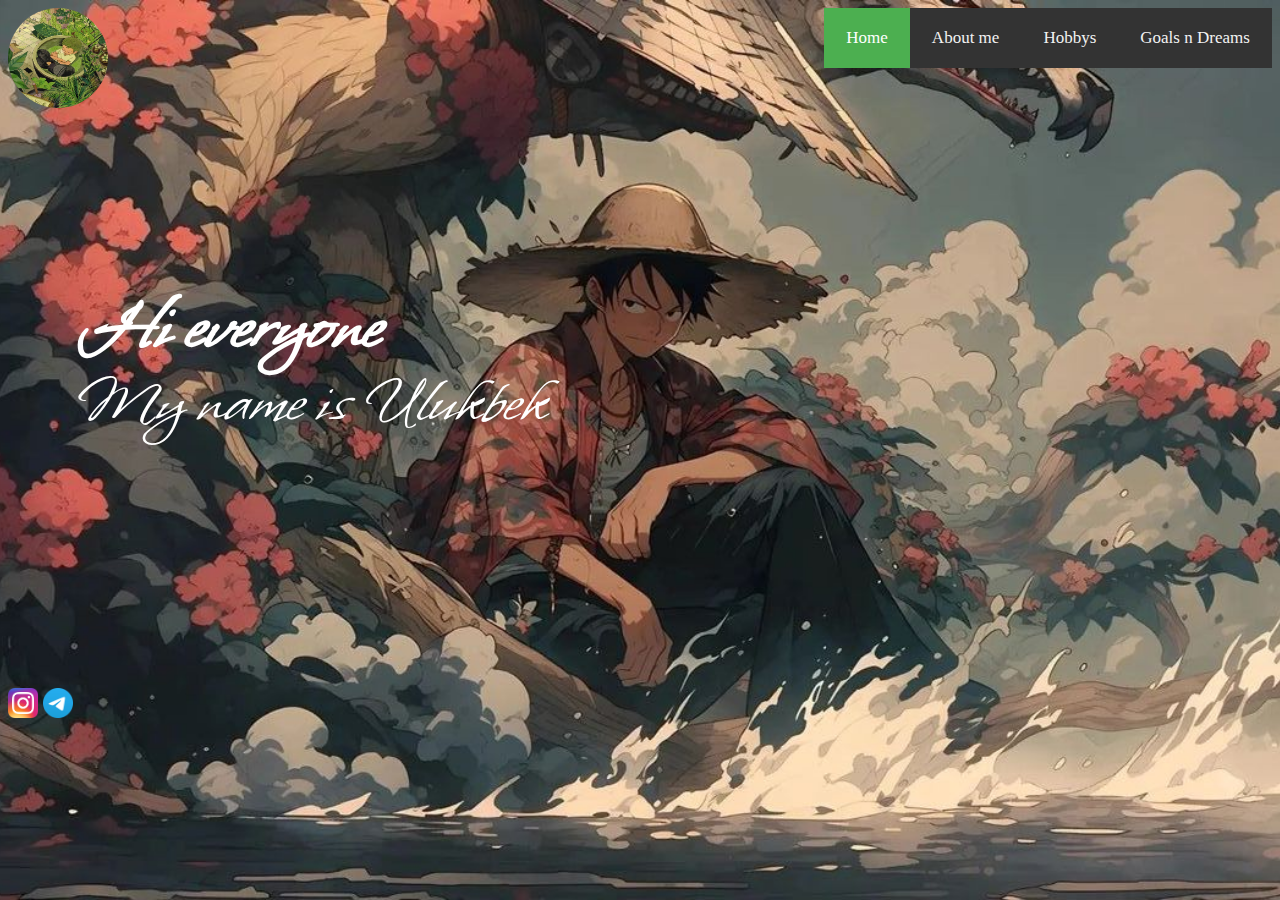
<file: index.html>
<!DOCTYPE html>
<html lang="en">
<head>
    <meta charset="UTF-8">
    <meta http-equiv="X-UA-Compatible" content="IE=edge">
    <meta name="viewport" content="width=device-width, initial-scale=1.0">
    <link rel="styleSheet" href="index.css">
    <title>HomeWork</title>
    <link rel="preconnect" href="https://fonts.googleapis.com">
    <link rel="preconnect" href="https://fonts.gstatic.com" crossorigin>
    <link href="https://fonts.googleapis.com/css2?family=Whisper&display=swap" rel="stylesheet">
</head>
<body class="main">
    <div class="topnav">
      <a href="index.html" class="active">Home</a>
      <a href="about.html">About me</a>
      <a href="hobbys.html">Hobbys</a>
      <a href="dg.html">Goals n Dreams</a>
    </div>
   <img src="img/zoro.jpg" alt="logo" class="logo">
  <div class="whisper-regular"> 
    <div class="hi">
      <h1 class="zag">Hi everyone</h1>
      <p class="name">My name is Ulukbek</p>
    </div>
  </div>
  <div>
    <footer>
      <a href="https://www.instagram.com/vampir_polosatiy?igsh=MXR0M256cGJhd3dwOA=="><img src="img/Instagram_icon.png" alt="instLogo" class="footerLogo"></a>
      <a href="https://t.me/Vampir_Polosatiy"><img src="img/Telegram_2019_Logo.svg.png" alt="tgLogo" class="footerLogo"></a>
    </footer>
  </div>

</body>
</html>
</file>
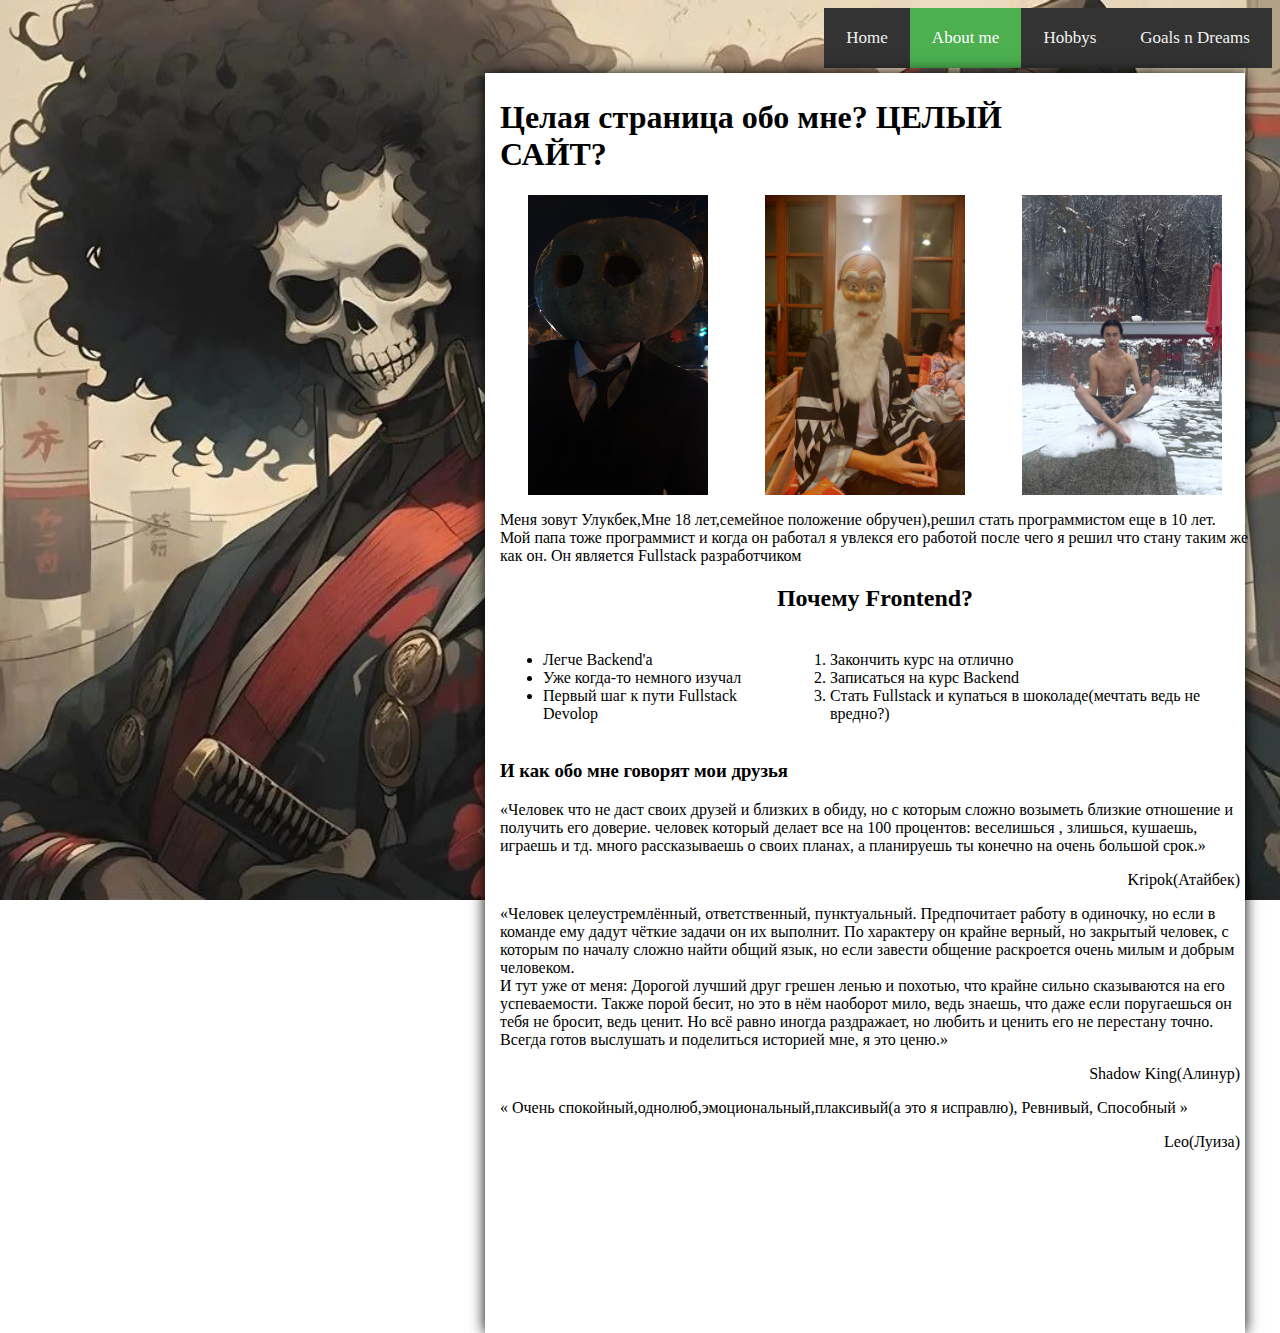
<file: about.html>
<!DOCTYPE html>
<html lang="ru">
<head>
    <meta charset="UTF-8">
    <meta http-equiv="X-UA-Compatible" content="IE=edge">
    <meta name="viewport" content="width=device-width, initial-scale=1.0">
    <link rel="styleSheet" href="index.css">
    <title>HomeWork</title>
    <link rel="preconnect" href="https://fonts.googleapis.com">
    <link rel="preconnect" href="https://fonts.gstatic.com" crossorigin>
    <link href="https://fonts.googleapis.com/css2?family=Whisper&display=swap" rel="stylesheet">
</head>
<body class="aboutMe">
    <div class="topnav">
        <a href="index.html">Home</a>
        <a href="about.html" class="active">About me</a>
        <a href="hobbys.html">Hobbys</a>
        <a href="dg.html">Goals n Dreams</a>
      </div>
    <div class="maket">
        <div class="marginic">
            <h1>Целая страница обо мне? ЦЕЛЫЙ САЙТ?</h1>
            <div class="me">
                <img src="img/its.jpg" alt="my img" id="me">
                <img src="img/mom.jpg" alt="my img" id="me1">
                <img src="img/oko.jpg" alt="my img" id="me2">
            </div>
            <p>Меня зовут Улукбек,Мне 18 лет,семейное положение обручен),решил стать программистом еще в 10 лет. Мой папа тоже программист и когда он работал я увлекся его работой после чего я решил что стану таким же как он. Он является Fullstack разработчиком</p> 
            <h2 class="front">Почему Frontend?</h2>
            <div>
                <table>  
                    <tr>
                        <td>
                            <div>
                                <ul>
                                    <li>Легче Backend'a</li>
                                    <li>Уже когда-то немного изучал</li>
                                    <li>Первый шаг к пути Fullstack Devolop</li>
                                </ul>
                            </div>
                        </td>
                        <td>
                            <div>
                                <ol>
                                    <li>Закончить курс на отлично</li>
                                    <li>Записаться на курс Backend</li>
                                    <li>Стать Fullstack и купаться в шоколаде(мечтать ведь не вредно?)</li>
                                </ol>
                            </div>
                        </td>
                    </tr>
                </table> 
            </div>
            <div>
                <h3>
                    И как обо мне говорят мои друзья
                </h3>
                <q>Человек что не даст своих друзей и близких в обиду, но с которым сложно возыметь близкие отношение и получить его доверие. человек который делает все на 100 процентов: веселишься , злишься, кушаешь, играешь и тд. много рассказываешь о своих планах, а планируешь ты конечно на очень большой срок.</q>
                <p class="quotes">Kripok(Атайбек)</p>
                <q>Человек целеустремлённый, ответственный, пунктуальный. Предпочитает работу в одиночку, но если в команде ему дадут чёткие задачи он их выполнит.
                    По характеру он крайне верный, но закрытый человек, с которым по началу сложно найти общий язык, но если завести общение раскроется очень милым и добрым человеком.
                    <br>И тут уже от меня:
                    Дорогой лучший друг грешен ленью и похотью, что крайне сильно сказываются на его успеваемости. Также порой бесит, но это в нём наоборот мило, ведь знаешь, что даже если поругаешься он тебя не бросит, ведь ценит. Но всё равно иногда раздражает, но любить и ценить его не перестану точно. Всегда готов выслушать и поделиться историей мне, я это ценю.</q>
                <p class="quotes">Shadow King(Алинур)</p>
                <q>
                    Очень спокойный,однолюб,эмоциональный,плаксивый(а это я исправлю), Ревнивый, Способный
                </q>
                <p class="quotes">Leo(Луиза)</p>
            </div>
        </div>
    </div>
    
</body>
</html>
</file>
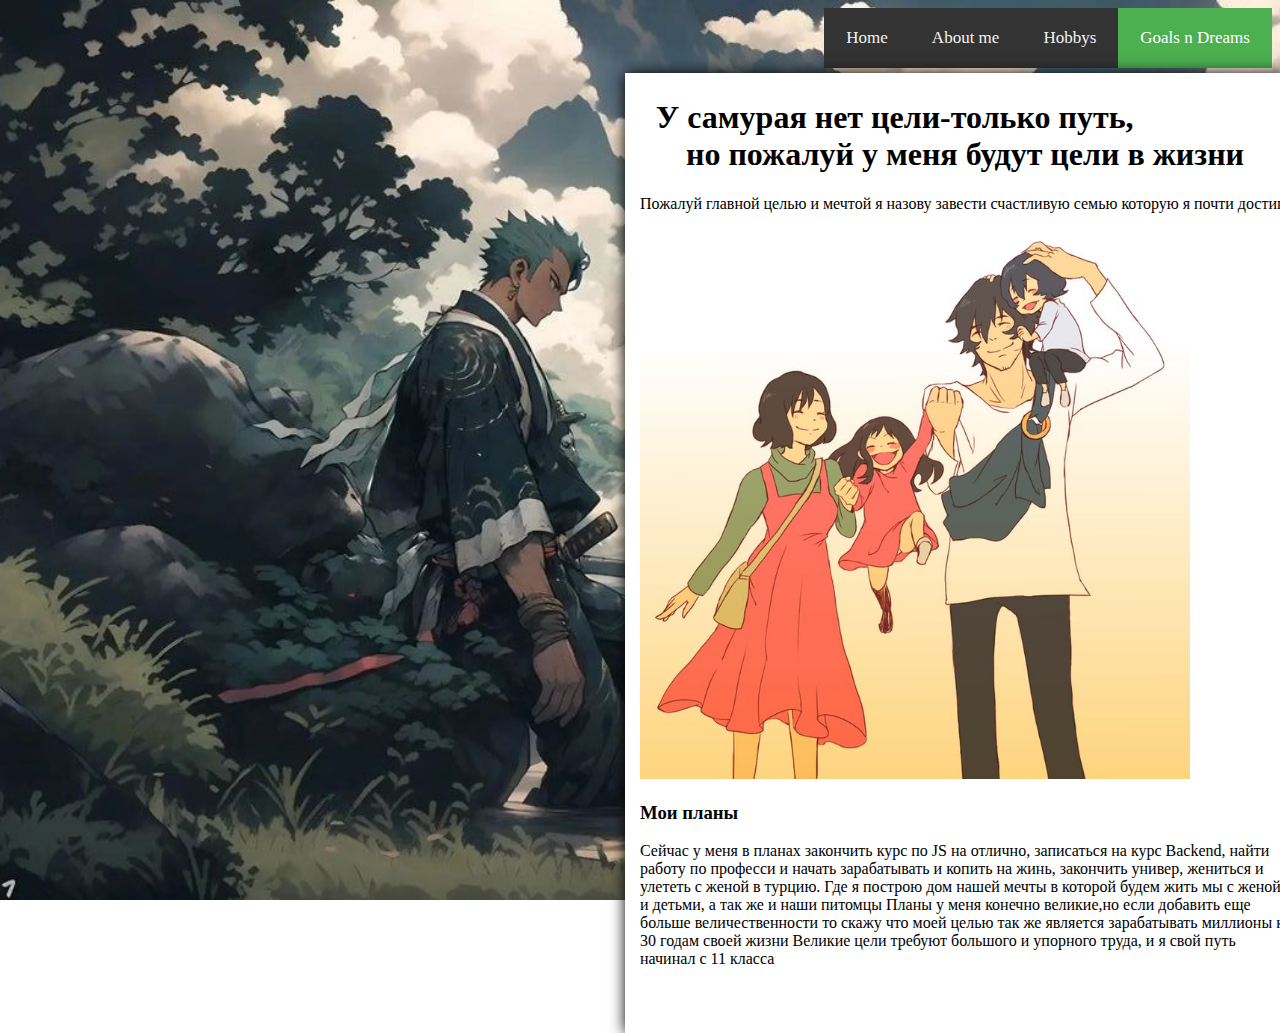
<file: dg.html>
<!DOCTYPE html>
<html lang="ru">
<head>
    <meta charset="UTF-8">
    <meta http-equiv="X-UA-Compatible" content="IE=edge">
    <meta name="viewport" content="width=device-width, initial-scale=1.0">
    <link rel="styleSheet" href="index.css">
    <title>HomeWork</title>
    <link rel="preconnect" href="https://fonts.googleapis.com">
    <link rel="preconnect" href="https://fonts.gstatic.com" crossorigin>
    <link href="https://fonts.googleapis.com/css2?family=Whisper&display=swap" rel="stylesheet">
</head>
<body class="dMg">
    <div class="topnav">
        <a href="index.html">Home</a>
        <a href="about.html">About me</a>
        <a href="hobbys.html">Hobbys</a>
        <a href="dg.html" class="active">Goals n Dreams</a>
    </div>
    <div class="dgMaket">
      <div class="marginic">
        <h1 class="front">
            У самурая нет цели-только путь, но пожалуй у меня будут цели в жизни
        </h1>
        <p>
            Пожалуй главной целью и мечтой я назову завести счастливую семью которую я почти достиг
        </p>
        <img src="img/family.jpg" alt="family" id="family">
        <h3>
            Мои планы
        </h3>
        <p>Сейчас у меня в планах закончить курс по JS на отлично, записаться на курс Backend, найти работу по професси и начать зарабатывать и копить на жинь, закончить универ, жениться и улететь с женой в турцию. Где я построю дом нашей мечты в которой будем жить мы с женой и детьми, а так же и наши питомцы
            Планы у меня конечно великие,но если добавить еще больше величественности то скажу что моей целью так же является зарабатывать миллионы к 30 годам своей жизни
            Великие цели требуют большого и упорного труда, и я свой путь начинал с 11 класса
        </p>
      </div>
    </div>

</body>
</html>
</file>
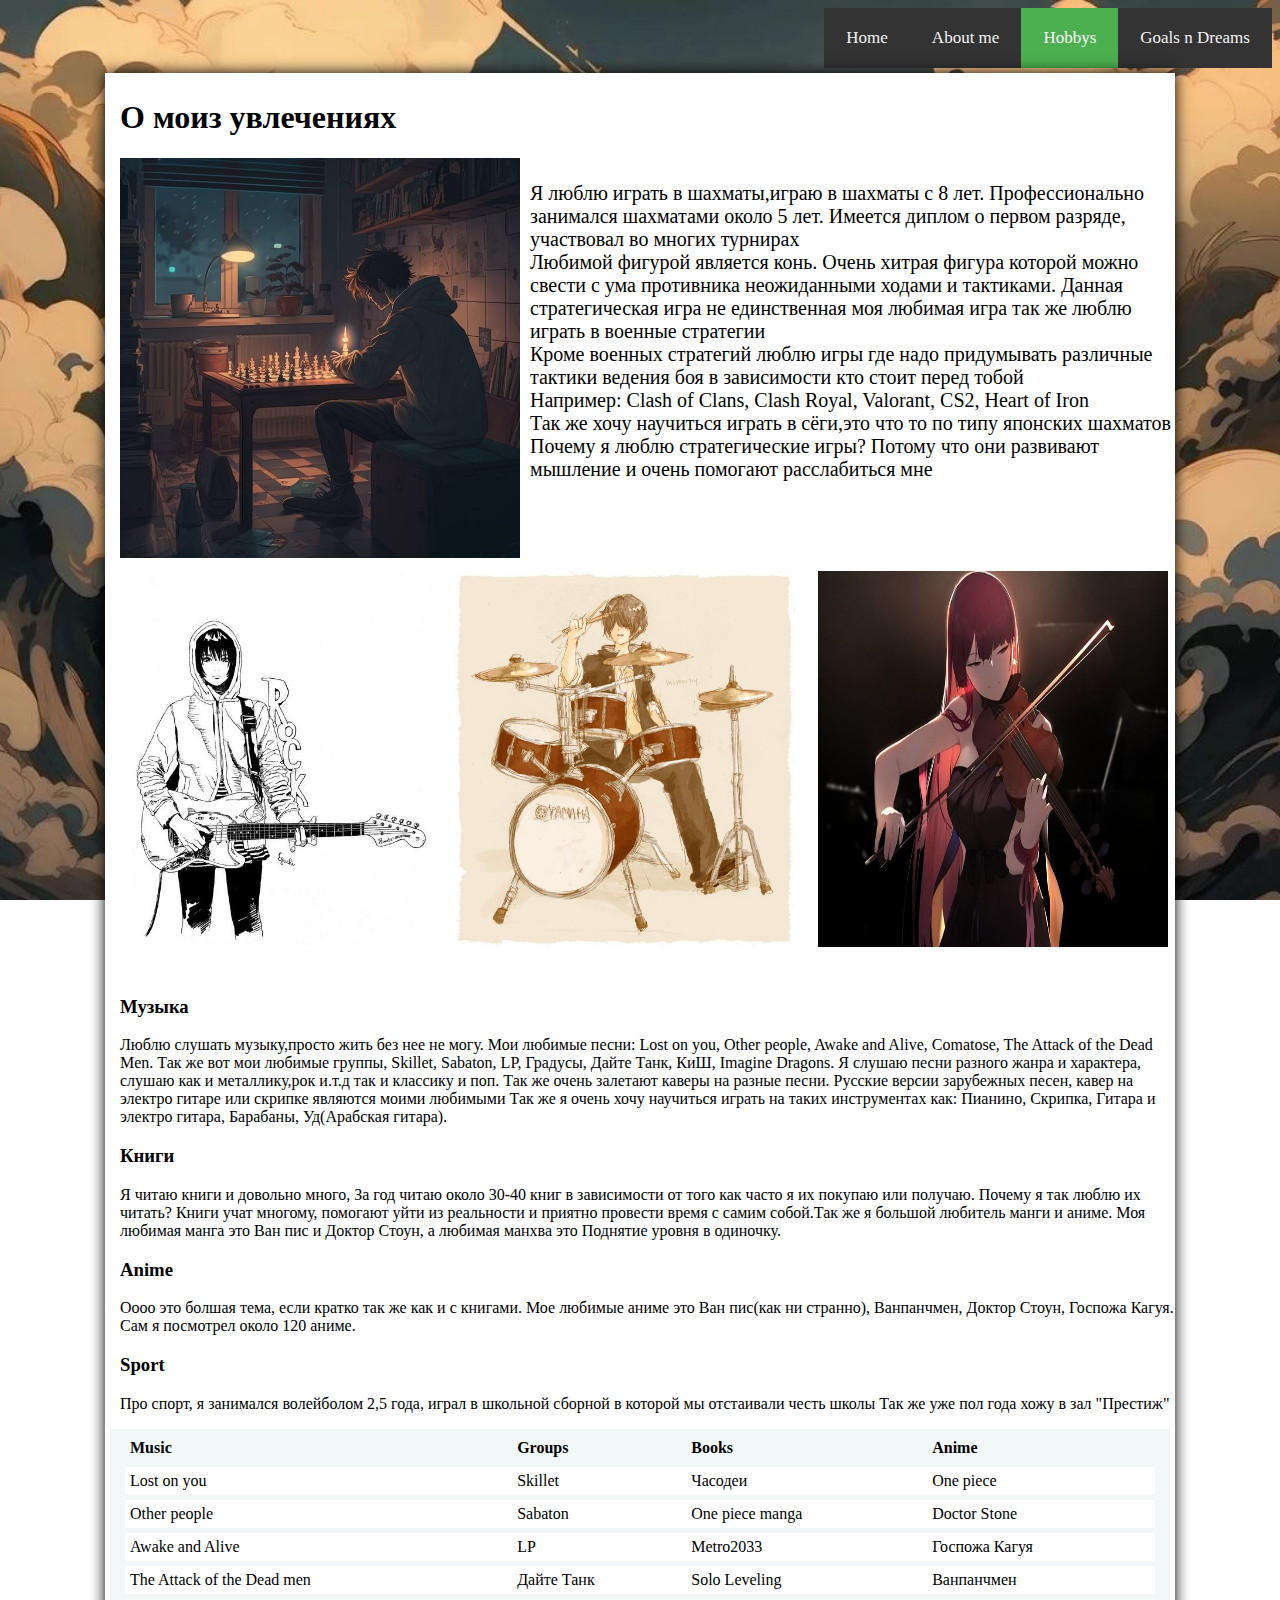
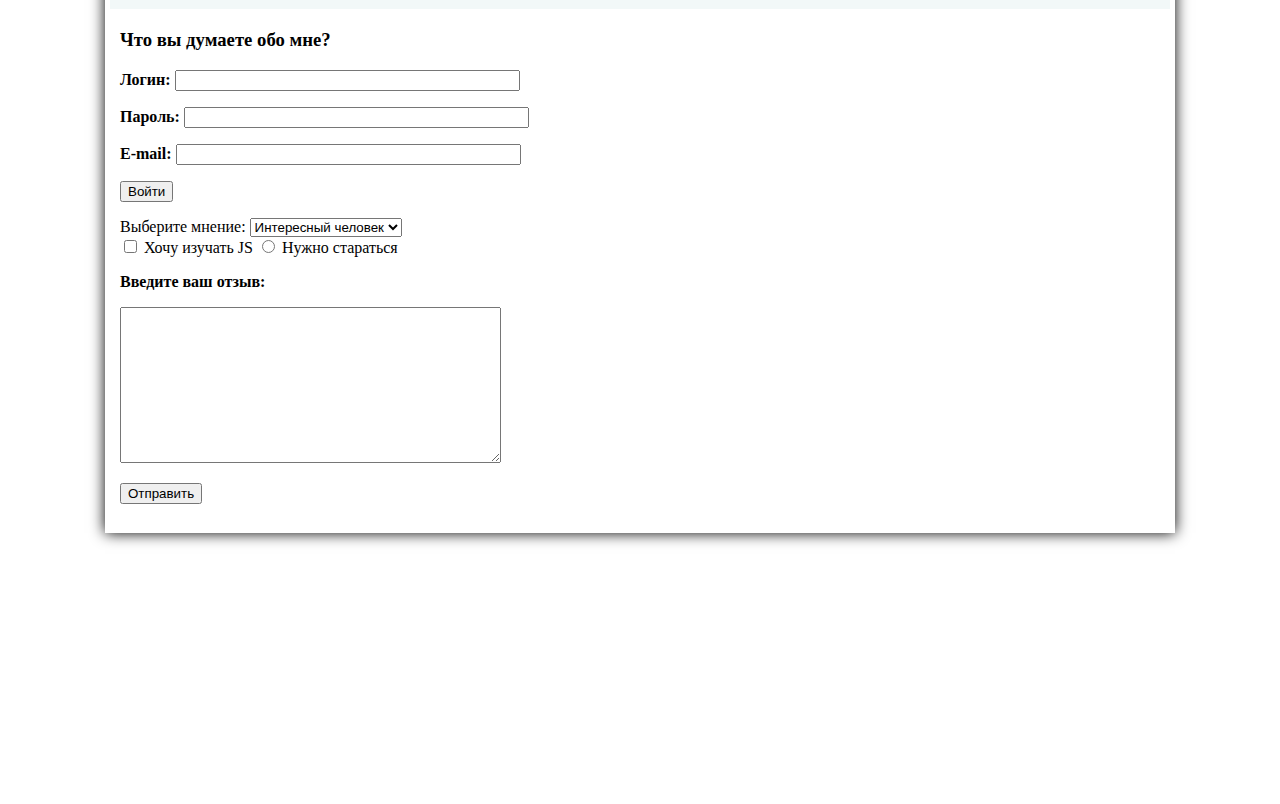
<file: hobbys.html>
<!DOCTYPE html>
<html lang="ru">
<head>
    <meta charset="UTF-8">
    <meta http-equiv="X-UA-Compatible" content="IE=edge">
    <meta name="viewport" content="width=device-width, initial-scale=1.0">
    <link rel="styleSheet" href="index.css">
    <title>HomeWork</title>
    <link rel="preconnect" href="https://fonts.googleapis.com">
    <link rel="preconnect" href="https://fonts.gstatic.com" crossorigin>
    <link href="https://fonts.googleapis.com/css2?family=Whisper&display=swap" rel="stylesheet">
</head>
<body class="hobbys">
    <div class="topnav">
        <a href="index.html">Home</a>
        <a href="about.html">About me</a>
        <a href="hobbys.html" class="active">Hobbys</a>
        <a href="dg.html">Goals n Dreams</a>
    </div>
    <div class="hobbyMaket">
      <div class="marginic">
        <h1>
            О моиз увлечениях
          </h1>
          <div>
            <img src="img/lofi.jpg" alt="hobby" id="chess">
            <p class="aboutChess">Я люблю играть в шахматы,играю в шахматы с 8 лет. Профессионально <br>занимался шахматами около 5 лет. Имеется диплом о первом разряде, <br>участвовал во многих турнирах<br>
            Любимой фигурой является конь. Очень хитрая фигура которой можно  <br>свести с ума противника неожиданными ходами и тактиками. Данная  <br>стратегическая игра не единственная моя любимая игра так же люблю <br> играть в военные стратегии<br>
            Кроме военных стратегий люблю игры где надо придумывать различные  <br>тактики ведения боя в зависимости кто стоит перед тобой <br>
            Например: Clash of Clans, Clash Royal, Valorant, CS2, Heart of Iron <br>
            Так же хочу научиться играть в сёги,это что то по типу японских шахматов <br>
            Почему я люблю стратегические игры? Потому что они развивают  <br> мышление и очень помогают расслабиться мне</p>
          </div>
          <div class="me">
            <img src="img/guotar.jpg" alt="music" id="music1">
            <img src="img/Unknown.jpg" alt="music" id="music2">
            <img src="img/poi.jpg" alt="music" id="music3">
          </div>
          <div class="sometext">
            <h3>Музыка</h3>
            <p>
            Люблю слушать музыку,просто жить без нее не могу. Мои любимые песни: Lost on you, Other people, Awake and Alive, Comatose, The Attack of the Dead Men. Так же вот мои любимые группы, Skillet, Sabaton, LP, Градусы, Дайте Танк, КиШ, Imagine Dragons.
            Я слушаю песни разного жанра и характера, слушаю как и металлику,рок и.т.д так и классику и поп. Так же очень залетают каверы на разные песни. Русские версии зарубежных песен, кавер на электро гитаре или скрипке являются моими любимыми
            Так же я очень хочу научиться играть на таких инструментах как: Пианино, Скрипка, Гитара и электро гитара, Барабаны, Уд(Арабская гитара).
            </p>
            <h3>Книги</h3>
            <p>
                Я читаю книги и довольно много, За год читаю около 30-40 книг в зависимости от того как часто я их покупаю или получаю. Почему я так люблю их читать? Книги учат многому, помогают уйти из реальности и приятно провести время с самим собой.Так же я большой любитель манги и аниме. Моя любимая манга это Ван пис и Доктор Стоун, а любимая манхва это Поднятие уровня в одиночку.
            </p>
            <h3>Anime</h3>
            <p>
                Оооо это болшая тема, если кратко так же как и с книгами. Мое любимые аниме это Ван пис(как ни странно), Ванпанчмен, Доктор Стоун, Госпожа Кагуя. Сам я посмотрел около 120 аниме.
            </p>
            <h3>Sport</h3>
            <p>Про спорт, я занимался волейболом 2,5 года, играл в школьной сборной в которой мы отстаивали честь школы
                Так же уже пол года хожу в зал "Престиж"
            </p>
            <table class="table">
                <thead>
                    <tr>
                        <th>Music</th>
                        <th>Groups</th>
                        <th>Books</th>
                        <th>Anime</th>
                    </tr>
                </thead>
                <tbody>
                    <tr>
                        <td>Lost on you</td>
                        <td>Skillet</td>
                        <td>Часодеи</td>
                        <td>One piece</td>
                    </tr>
                    <tr>
                        <td>Other people</td>
                        <td>Sabaton</td>
                        <td>One piece manga</td>
                        <td>Doctor Stone</td>
                    </tr>
                    <tr>
                        <td>Awake and Alive</td>
                        <td>LP</td>
                        <td>Metro2033</td>
                        <td>Госпожа Кагуя</td>
                    </tr>
                    <tr>
                        <td>The Attack of the Dead men</td>
                        <td>Дайте Танк</td>
                        <td>Solo Leveling</td>
                        <td>Ванпанчмен</td>
                    </tr>
                </tbody>
            </table>
            <div>
                <h3>Что вы думаете обо мне?</h3>
                <form action="handler.php">
                    <p><strong>Логин:</strong> 
                     <input maxlength="25" size="40" name="login"></p>
                    <p><strong>Пароль:</strong> 
                     <input type="password" maxlength="25" size="40" name="password"></p>
                    <p><strong>E-mail:</strong>
                     <input maxlength="25" size="40" name="e-mail"></p>
                    <p><input type="submit" value="Войти"></p>
                   </form>
                   <form>
                    <label for="fruits">Выберите мнение:</label>
                    <select id="fruits" name="fruits">
                      <option value="apple">Интересный человек</option>
                      <option value="banana">Норм</option>
                      <option value="orange">Обычный чел</option>
                    </select>
                  </form>
                  <form>
                    <label>
                      <input type="checkbox">
                      Хочу изучать JS
                    </label>
                    <label>
                        <input type="radio">
                        Нужно стараться
                    </label>
                  </form>
                  <form action="textarea1.php" method="post">
                    <p><b>Введите ваш отзыв:</b></p>
                    <p><textarea rows="10" cols="45" name="text"></textarea></p>
                    <p><input type="submit" value="Отправить"></p>
                  </form>
              </div>
          </div>
      </div>
    </div>

</body>
</html>
</file>
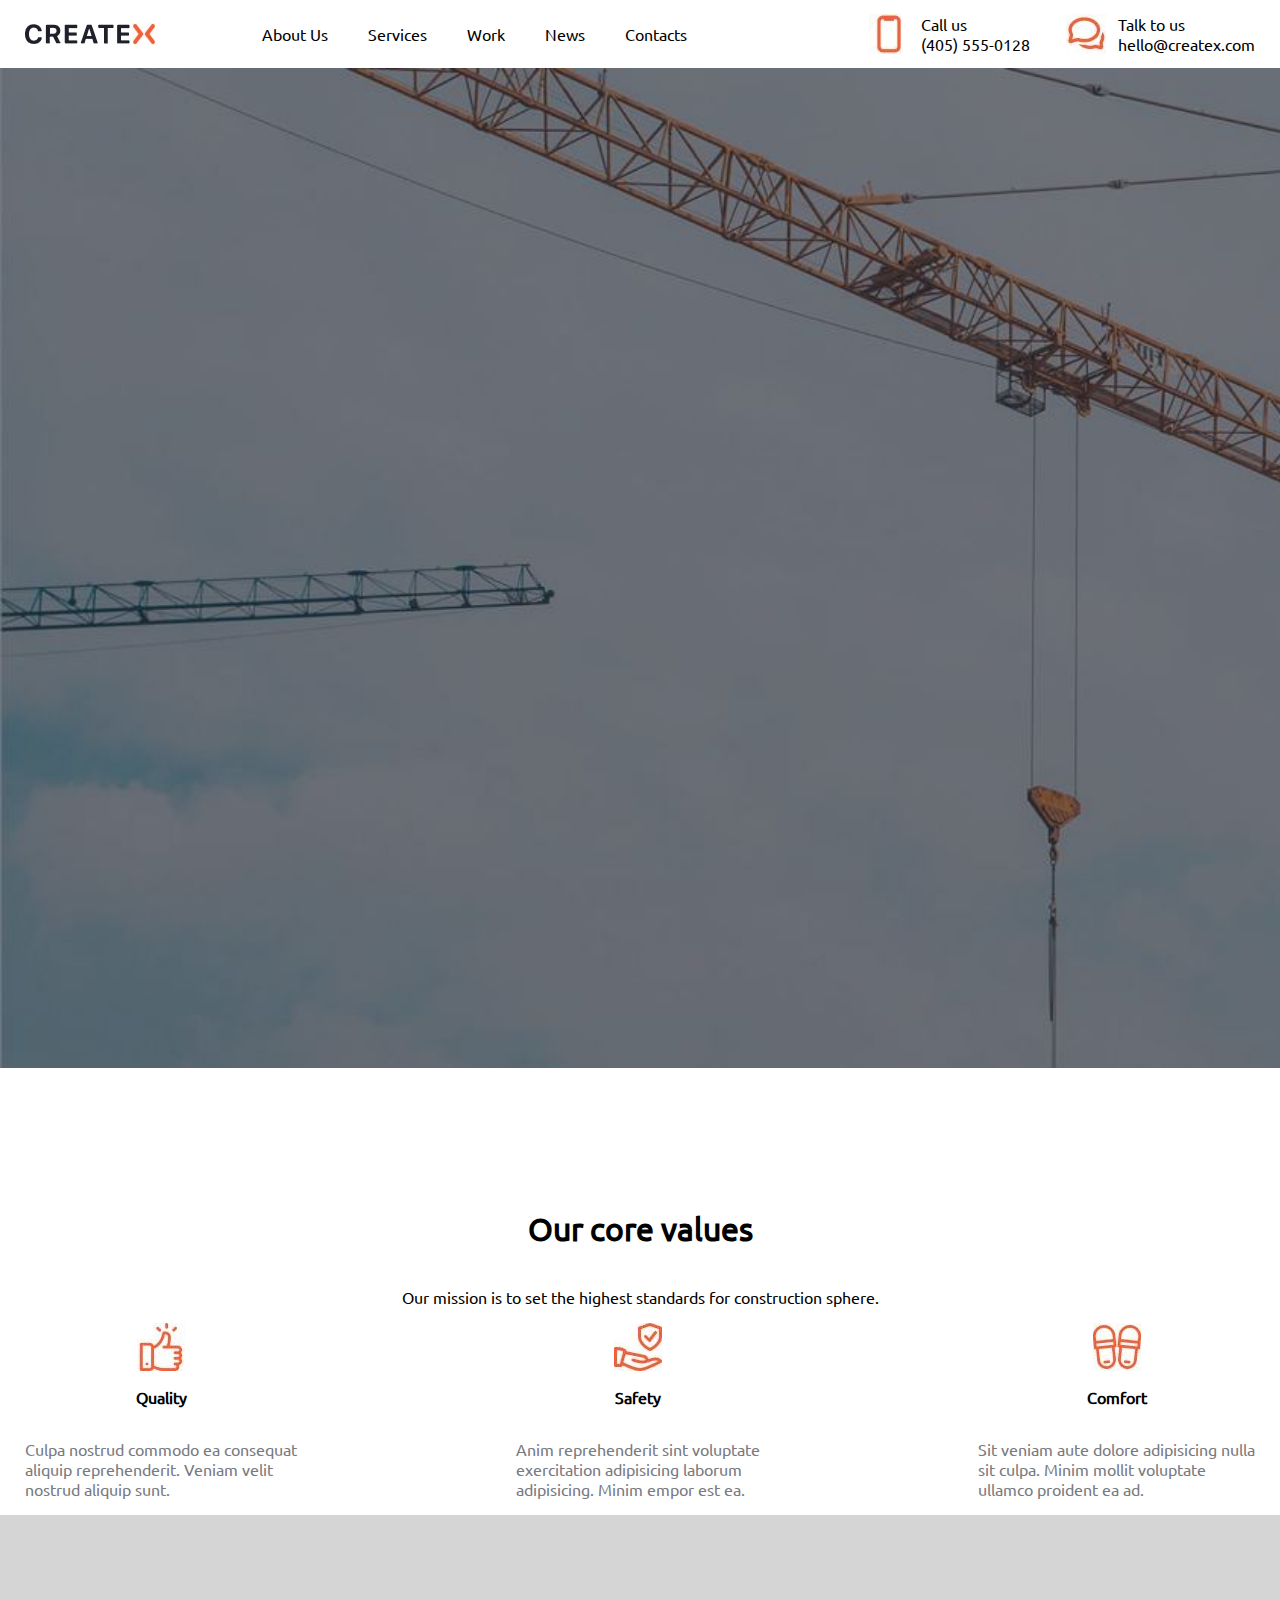
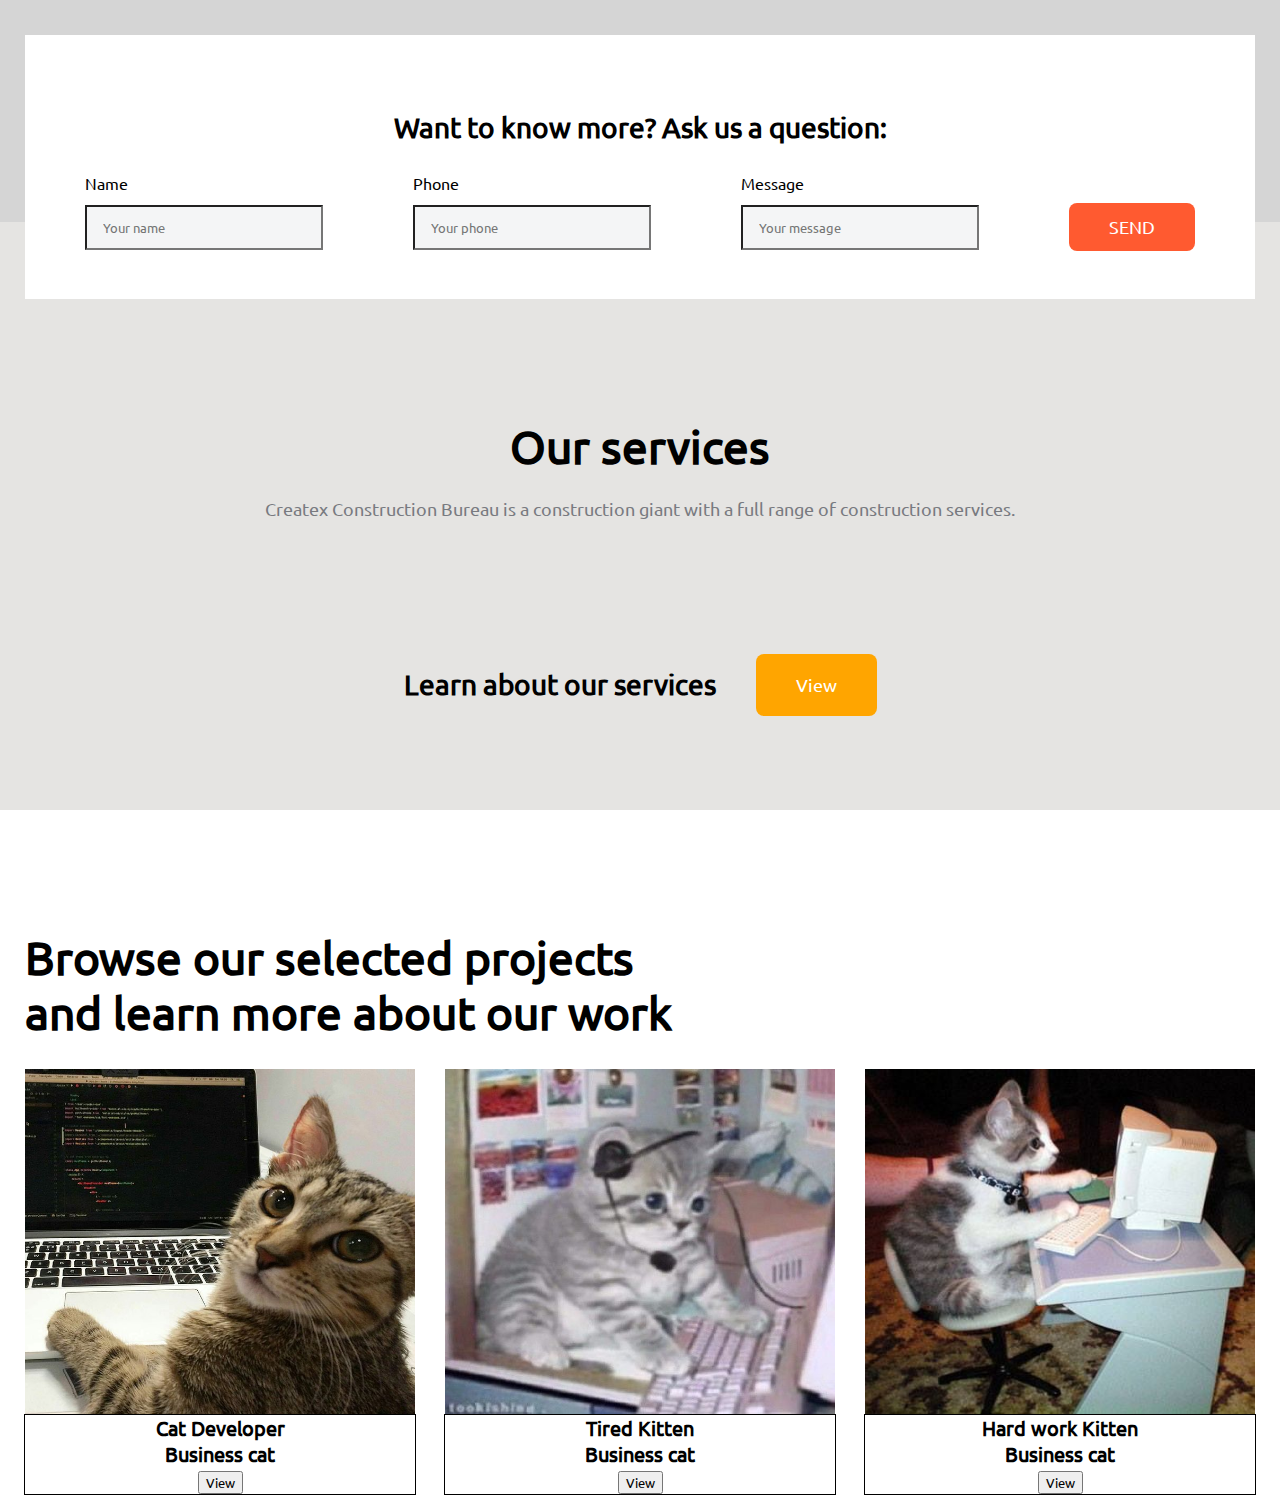
<file: hero/hero.html>
<!DOCTYPE html>
<html lang="en">
<head>
    <meta charset="UTF-8">
    <meta name="viewport" content="width=device-width, initial-scale=1.0">
    <title>Hero</title>
    <link rel="stylesheet" href="hero.css">
</head>
<body>
    <div class="wrapper">
        <div class="headerWrapper">
        <div class="block">
            <div class="header">
                <img src="img/logo.jpeg" alt="logo">
                <div class="navbar">
                    <p>About Us</p>
                    <p>Services</p>
                    <p>Work</p>
                    <p>News</p>
                    <p>Contacts</p>
                </div>
                <div class="contacts">
                    <div class="contactsItem">
                        <img src="img/phone.jpg" alt="phone">
                        <div class="contactsInfo">
                            <p>Call us</p>
                            <p>(405) 555-0128</p>
                        </div>
                    </div>
                    <div class="contactsItem">
                        <img src="img/chat.jpg" alt="email">
                        <div class="contactsInfo">
                            <p>Talk to us</p>
                            <p>hello@createx.com</p>
                        </div>
                    </div>
                    
                </div>
                
                <div class="mobileMenu">
                    <img src="img/icons8-menu.svg" alt="menu">
                </div>
            </div>
            <div class="mobileMenuOpened">
                <div class="block">
                    <div class="mobileMenuHeader">
                        <img src="img/close.svg" alt="close" class="mobileMenuClose">
                    </div>
                    <div class="mobileMenuItems">
                        <p>About Us</p>
                        <p>Services</p>
                        <p>Work</p>
                        <p>News</p>
                        <p>Contacts</p>
                    </div>
                    <div class="mobileMenuItems">
                        <img src="img/phone.jpg" alt="phone">
                        <div class="contactsInfo">
                            <p>Call us</p>
                            <p>(405) 555-0128</p>
                        </div>
                    </div>
                    <div class="mobileMenuItems">
                        <img src="img/chat.jpg" alt="email">
                        <div class="contactsInfo">
                            <p>Talk to us</p>
                            <p>hello@createx.com</p>
                        </div>
                    </div>
                </div>
            </div>
        </div>
    </div>
        <div class="hero">
            <div class="nadBack">
            </div>
        </div>
        <div class="block">
            <div class="values">
            <h1>Our core values</h1>
            <p>Our mission is to set the highest standards for construction sphere.</p>
            <div class="homeworkBlock">
                <div class="homeworkItem">
                    <img src="img/like.jpg" alt="icon">
                    <p class="bolder">Quality</p>
                    <p class="hm">Culpa nostrud commodo ea consequat <br> aliquip reprehenderit. Veniam velit <br>nostrud aliquip sunt.</p>
                </div>
                <div class="homeworkItem">
                    <img src="img/hand.jpg" alt="icon">
                    <p class="bolder">Safety</p>
                    <p class="hm">Anim reprehenderit sint voluptate <br>exercitation adipisicing laborum <br>adipisicing. Minim empor est ea.</p>
                </div>
                <div class="homeworkItem">
                    <img src="img/tapochki.jpg" alt="icon">
                    <p class="bolder">Comfort</p>
                    <p class="hm">Sit veniam aute dolore adipisicing nulla <br>sit culpa. Minim mollit voluptate<br> ullamco proident ea ad.</p>
                </div>
            </div>
            </div>     
        </div>
        <div class="formWrapper">
            <div class="block">
                <div class="form">
                    <p class="formTitle">Want to know more? Ask us a question:</p>
                    <form class="formData">
                        <div class="formInput">
                            <label for="nameInput">Name</label>
                            <input id="nameInput" type="text" placeholder="Your name">
                        </div>
                        <div class="formInput">
                            <label for="phoneInput">Phone</label>
                            <input id="phoneInput" type="text" placeholder="Your phone">
                        </div>
                        <div class="formInput">
                            <label for="messageInput">Message</label>
                            <input id="messageInput" type="text" placeholder="Your message">
                        </div>
                        <button>SEND</button>
                    </form>
                </div>
            </div>
        </div>   
        <div class="services">
            <p class="serTitle">Our services</p>
            <p class="serSubTitle">Createx Construction Bureau is a construction giant with a full range of construction services.</p>
            <div class="block">
                <div class="serItems"></div>
            </div>
            <div class="serMore">
                <p>Learn about our services</p>
                <button class="serButton">View</button>
            </div>
        </div>
        <div class="buildings">
            <div class="block">
                <p class="buildingsTitle">Browse our selected projects <br>
                    and learn more about our work</p>
                <div class="buildingsItems">
                    <div class="buildingsItem">
                        <img src="img/cat1.jpeg" alt="build" class="buildpic">
                        <span class="builderText" >Cat Developer<br>Business cat<br><button class="hideNseek">View</button></span>
                    </div>
                    <div class="buildingsItem">
                        <img src="img/cat3.jpeg" alt="build" class="buildpic">
                        <span class="builderText" >Tired Kitten<br>Business cat<br><button class="hideNseek">View</button></span>
                    </div>
                    <div class="buildingsItem">
                        <img src="img/cat2.jpeg" alt="build" class="buildpic">
                        <span class="builderText" >Hard work Kitten<br>Business cat<br><button class="hideNseek">View</button></span>
                    </div>
                </div>
            </div>
        </div>
    </div>
   
    
</body>
<script src="hero.js"></script>
</html>
</file>
<file: index.css>
.whisper-regular {
    font-family: "Whisper", cursive;
    font-weight: 400;
    font-style: normal;
  }
.maket{
    width: 750px;
    height: 1250px;
    margin: auto auto;
    background-color: white;
    position: relative;
    top: 65px;
    left: 225px;
    padding: 5px;

    box-shadow: 0 0 4px #000;
    -webkit-box-shadow: 0 0 14px #000;
    -moz-box-shadow: 0 0 4px #000;
}
.hobbyMaket{
    width: 1060px;
    height: 2050px;
    margin: auto auto;
    background-color: white;
    position: relative;
    top: 65px;
    padding: 5px;

    box-shadow: 0 0 4px #000;
    -webkit-box-shadow: 0 0 14px #000;
    -moz-box-shadow: 0 0 4px #000;
}
.dgMaket{
    width: 650px;
    height: 950px;
    margin: auto auto;
    background-color: white;
    position: relative;
    top: 65px;
    left: 315px;
    padding: 5px;

    box-shadow: 0 0 4px #000;
    -webkit-box-shadow: 0 0 14px #000;
    -moz-box-shadow: 0 0 4px #000;
}
.topnav {
    background-color: #333;
    overflow: hidden;
    position: relative;
    top: 0; 
    width: 447.7px;
    float: right;
}
.topnav a {
    float: left;
    color: #f2f2f2;
    text-align: center;
    padding: 20px 22px;
    text-decoration: none;
    font-size: 17px;

}
.topnav a:hover {
    background-color: #ddd;
    color: black;
}
.topnav a.active {
    background-color: #4CAF50;
    color: white;
}
/*ul {
    list-style-type: none;
    margin: 0;
    padding: 0;
    overflow: hidden;
    background-color: #333;
    width: 383.7px;
    float: right;
}

li {
    float: right;
}

li a {
    display: block;
    color: white;
    text-align: center;
    padding: 14px 16px;
    text-decoration: none;
}
li a:hover {
    background-color: #111;
}
.active {
    background-color: #4CAF50; 
}*/
.main{
    background-image: url(img/luffy.jpg);
    background-position: center;
    background-repeat: no-repeat;
    background-size: cover;
    background-attachment: fixed;
}
.aboutMe{
    background-image: url(img/brook.jpg);
    background-position: center;
    background-repeat: no-repeat;
    background-size: cover;
    background-attachment: fixed;
}
.hobbys{
    background-image: url(img/sanji.jpg);
    background-position: center;
    background-repeat: no-repeat;
    background-size: cover;
    background-attachment: fixed;
}
.dMg{
    background-image: url(img/Roronoa\ Zoro_One\ Piece.jpg);
    background-position: center;
    background-repeat: no-repeat;
    background-size: cover;
    background-attachment: fixed;
}
.logo{
    width: 100px;
    height: 100px;
    border-radius: 50%;
}
.hi{
    position: relative;
    top: 110px;
    left: 70px;
}
.name{
    font-size: 70px;
    position: relative;
    bottom: 90px;
    color: #fff;
}
.zag{
    font-size: 80px;
    color: #fff;
}
footer{
    position: relative;
    top: 190px;
    font-size: 20px;
}
.footerLogo{
    width: 30px;
    height: 30px;
}
.marginic{
    position: relative;
    left: 10px;
  
}
.front{
    text-align: center;
}
.quotes{
    text-align: right;
    position: relative;
    right: 10px;
}
.me{
    display: flex;
    justify-content: space-around;
}
#me{
    width: 180px;
    height: 300px;
}
#me1{
    width: 200px;
    height: 300px;
}
#me2{
    width: 200px;
    height: 300px;
}
.tables{
    text-align: center;
}
#chess{
    width: 400px;
}
.aboutChess{
    position: relative;
    bottom: 400px;
    left: 410px;
    font-size: 20px;
}
#music1{
    width: 300px;
    position: relative;
    bottom: 330px;
}
#music2{
    width: 340px;
    position: relative;
    bottom: 330px;
}
#music3{
    width: 350px;
    position: relative;
    bottom: 330px;
}
.sometext{
    position: relative;
    bottom: 300px;
}
.table {
	width: 100%;
	margin-bottom: 20px;
	border: 15px solid #F2F8F8;
	border-top: 5px solid #F2F8F8;
	border-collapse: collapse; 
    position: relative;
    right: 10px;
}
.table th {
	font-weight: bold;
	padding: 5px;
	background: #F2F8F8;
	border: none;
	border-bottom: 5px solid #F2F8F8;
    text-align: left;

}
.table td {
	padding: 5px;
	border: none;
	border-bottom: 5px solid #F2F8F8;
 
}
#family{
    width: 550px;
}
</file>
<file: hero/hero.css>
@font-face {
    font-family: Ubuntu;
    font-weight: 400;
    src: url(fonts/Ubuntu/Ubuntu-Regular.ttf);
}

*{
    font-family: Ubuntu;
}
.overflowHidden{
    overflow: hidden;
}
.visible{
    display: block !important;
}
body{
    margin: 0;
    margin: auto;
}

.block{
    width: 1230px;
    margin: auto;
}

.header{
    display: flex;
    align-items: center;
    justify-content: space-between;
    padding: 8px 0px;
}
.headerWrapper{
    position: sticky;
    top: 0.1px;
    background-color: white;
}
.navbar{
    display: flex;
}
.navbar p{
    margin-right: 40px;
}
.contacts{
    display: flex;
}
.contactsItem{
    display: flex;
    margin-left: 36px;
}
.contactsInfo{
    margin-left: 12px
}
.contactsInfo p{
    margin: 0;
}
.mobileMenuOpened{
    display: none;
    position: absolute;
    width: 100%;
    background-color: #fff;
    left: 0px;
    top: 0px;
}
.mobileMenuHeader{
    padding: 8px 0px;
    display: flex;
    justify-content: flex-end;
}
.mobileMenuItems{
    display: flex;
    flex-direction: column;
    align-items: center;
    font-size: 24px;
    margin-bottom: 20px;
}
.hero{
    height: 1000px;
    width: 100%;
    background: url(img/backgraund.jpg);
    background-repeat: no-repeat;
    background-size: cover;
}
.hm{
    color: #787A80;
}
.values{
    display: flex; 
    flex-direction: column;
    align-items: center;
    margin-top: 120px;
}

.formTitle{
    font-weight: bold;
    font-size: 28px;
}
.formWrapper{
    width: 100%;
    padding-top: 120px;
    background: linear-gradient(#D5D5D5 80%, #E5E4E2 80%);
}
.form{
    display: flex;
    flex-direction: column;
    align-items: center;
    background-color: white;
    padding: 48px 60px;
}

.formData{
    display: flex;
    justify-content: space-between;
    width: 100%;
    align-items: center;
}

.formInput{
    display: flex;
    flex-direction: column;
}
.formInput label{
    padding-bottom: 12px;
}
.formInput input{
    padding: 12px 16px;
    background-color: #F4F5F6;
}
.formData button{
    padding: 0px 40px;
    margin-top: 30px;
    height: 48px;
    font-size: 18px;
    background-color: #FF5A30;
    color: white;
    border: none;
    border-radius: 8px;
    cursor: pointer;
    transition: background-color 0.5s ease;
}
.homeworkBlock{
    display: flex;
    justify-content: space-between;
    width: 100%;
}
.homeworkItem{
    display: flex;
    flex-direction: column;
    align-items: center;
}
.serTitle{
    font-size: 46px;
    font-weight: bold;
    margin: 0;
    margin-bottom: 24px;
    margin-top: 120px;
}
.serSubTitle{
    font-size: 18px;
    margin: 0;
    margin-bottom: 60px;
    color: #787A80
}
.serItem{
    display: flex;
    flex-direction: column;
    align-items: center;
    border: 1px solid;
    width: 285px;
    height: 285px;
    justify-content: center;
    background-color: white;
    transition: background-image 2s ease;
}
.serItem:hover{
    background-image: url(img/lolik.jpg);
    transition: background-image 2s ease;
}
.serItems{
    display: flex;
    justify-content: space-between;
    width: 100%;
}
.services{
    display: flex;
    flex-direction: column;
    align-items: center;
    background-color: #E5E4E2;
    padding-bottom: 80px;
}
.serMore{
    display: flex;
    gap: 40px;
    margin-top: 60px;
    font-size: 28px;
    font-weight: bold;
    align-items: center;
}
.serButton{
    padding: 20px 40px;
    height: 62px;
    font-size: 18px;
    background-color: orange;
    color: white;
    border: none;
    border-radius: 8px;
    cursor: pointer;
    transition: background-color 0.5s ease;
}
.serButton:hover{
    background-color: brown;
    transition: background-color 0.5s ease;
}
.serButton:active{
    background-color: yellow;
}
.nadBack{
    position: relative;
    top: 500px;
}
.bolder{
    font-weight: bold;
}
.buildingsTitle{
    font-size: 46px;
    font-weight: bold;
    margin: 0;
    margin-bottom: 24px;
    margin-top: 120px;
}
.buildingsItem{
    display: flex;
    flex-direction: column;
    align-items: center;
    width: 390px;
    height: 340px;
    justify-content: center;
    border-radius: 1px;
}
.buildingsItem img{
    margin-top: 25px ;
}
.buildingsItems{
    display: flex;
    justify-content: space-between;
    width: 100%;
    margin-top: 60px;
}
.builderText{
    background-color: white;
    border: 1px solid;
    width: 390px;
    height: 95px;
    text-align: center;
    font-weight: bold;
    font-size: 20px;
    cursor: pointer;
}

.buildpic{
    width: 390px;
    height: 345px;
}
@media (max-width: 750px) {
    .block{
        padding: 0 15px;
        width: unset;
    }
    .navbar {
        display: none;
    }
    .contacts{
        display: none;
    }
    .formData{
        flex-direction: column;
    }
    .serItems{
        flex-direction: column;
    }
    .mobileMenu{
        display: block;
    }
    .headerWrapper{
        padding: 8px 0px;
    }
    .buildingsItems{
        flex-direction: column;
    }
}

@media (max-width: 1050px) {
    .block {
        width: 100%;
        padding: 0 20px;
    }

    .serItems {
        flex-direction: column;
    }
    .mobileMenu{
        display: block;
    }
    .serItem {
        width: 100%;
        margin-bottom: 20px;
    }

    .serTitle {
        font-size: 36px;
        margin-top: 80px;
    }

    .serSubTitle {
        font-size: 16px;
        margin-bottom: 40px;
    }

    .buildingsItems {
        flex-direction: column;
    }

    .buildingsItem {
        width: 100%;
        margin-bottom: 20px;
        padding: 40px;
    }
}
@media (max-width: 650px) {
    
    .headerWrapper{
        padding: 8px 0px;
    }
    .mobileMenu{
        display: block;
    }
    .navbar {
        display: none;
    }

    .contacts {
        display: none;
    }

    .formWrapper {
        padding-top: 80px;
    }

    .formData {
        flex-direction: column;
    }

    .serMore {
        flex-direction: column;
        margin-top: 40px;
    }

    .serButton {
        padding: 16px 32px;
        font-size: 16px;
    }

    .buildingsTitle {
        font-size: 36px;
        margin-top: 80px;
    }

    .buildingsItem {
        width: 100%;
        margin-bottom: 20px;
    }
}
@media (min-width: 1051px) {
    .mobileMenu {
        display: none;
    }
}
</file>
